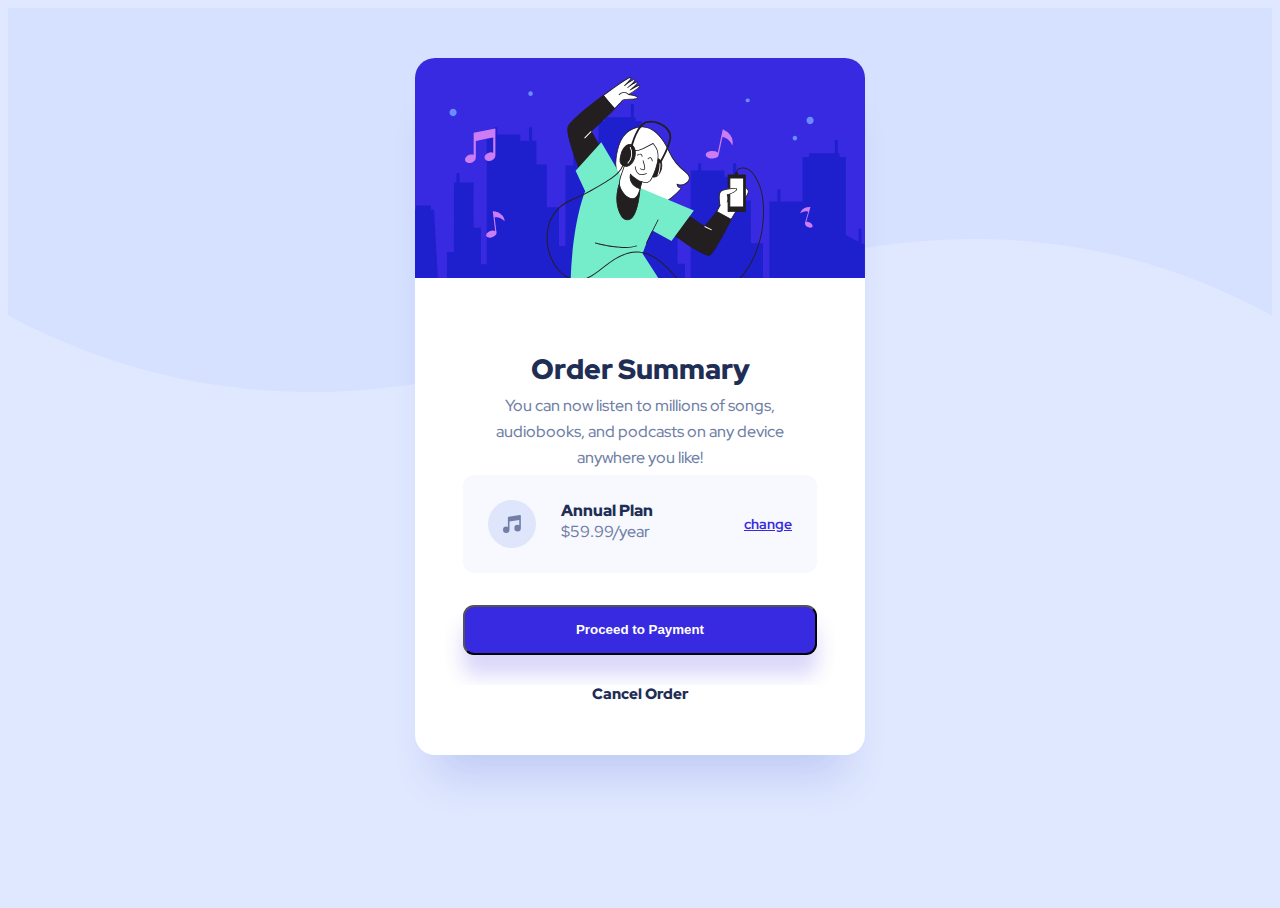
<file: index.html>
<!DOCTYPE html>
<html lang="en-US">
    <head>
        <meta charset="utf-8" name="viewport" content="width=device-width, initial-scale=1.0">
        <title>Order Summary Component</title>
        <link rel="stylesheet" href="styles.css">
        <link rel="preconnect" href="https://fonts.googleapis.com">
        <link rel="preconnect" href="https://fonts.gstatic.com" crossorigin>
        <link href="https://fonts.googleapis.com/css2?family=Red+Hat+Display:wght@400;500;900&display=swap" rel="stylesheet">
        <link rel="shortcut icon" href="./media/favicon-32x32.png">
    </head>
<body>

    <div class="bg">
        <img id="pattern" src="./media/pattern-background-desktop.svg"  alt="background-pattern">
   

    
    </div>

    <div class="box">
        <img src="./media/illustration-hero.svg" width="450px" height="220px" alt="music hero">
        <h3>Order Summary</h3>
        <p>You can now listen to millions of songs, audiobooks, and podcasts on any device anywhere you like!</p>
        <div class="plan">
            <img src="./media/icon-music.svg" alt="music player">
            <div class="pricing">
                <div class="length">Annual Plan</div> 
                <div class="cost">$59.99/year</div>
            </div>
            <div class="remorse">change</div>
        </div>
        <button class="payment">Proceed to Payment</button>
        <div class="cancelation"><p >Cancel Order</p></div>
    </div>
    
</body>
</html>
</file>
<file: styles.css>
body, html {
    height: 100%;
  }
  body{
    background-color: #E0E8FF;
    position: relative;
    
  }
  .bg {
    
    position: absolute;
    top: 0px;
    left: 0px;
    
  }

  #pattern{
    width: 100%;
    
  }

 

  .box{
    position: absolute;
    top: 50px;
    left:50%;
    margin-left: -225px;
    background: #FFFFFF;
    box-shadow: 0px 40px 40px -20px rgba(13, 48, 189, 0.151826);
    border-radius: 20px;
    height: 697px;
    width: 450px;
    
    border-radius: 20px;

  }

  .box img{
    border-radius: 20px 20px 0px 0px;
  }

  .box h3{
    position: absolute;
    height: 37px;
    left: 10.67%;
    right: 10.67%;
    top: calc(50% - 37px/2 - 65px);

    font-family: Red Hat Display;
    font-style: normal;
    font-weight: 900;
    font-size: 28px;
    line-height: 37px;
    /* identical to box height */

    text-align: center;

    color: #1F2E55;
  }

  .box p{
    position: absolute;
    height: 78px;
    left: 10.67%;
    right: 10.67%;
    top: calc(50% - 78px/2 + 9.5px);

    font-family: Red Hat Display;
    font-style: normal;
    font-weight: 500;
    font-size: 16px;
    line-height: 26px;
    /* or 162% */

    text-align: center;

    color: #717FA6;
  }

  .plan{
    position: absolute;
    width: 354px;
    height: 98px;
    left: 50%;
    top: 417px;
   
    flex-direction: row;
    justify-content: space-between;
    background: #F7F9FF;
    border-radius: 11px;
    display: flex;
    flex-flow: row wrap;
    justify-content: space-around;
  }

  div.plan{
    margin-left: -177px;

  }

 .plan img{
    
    width: 48px;
    height: 48px;
    padding-top: 25px;
    margin-left: 25px;
   
  }
.pricing{
  text-align: left;
  padding-top: 25px;
  font-family: Red Hat Display;
  font-style: normal;
  flex-grow: 2;
  margin-left: 25px;
}

.length{
  font-weight: 900;
  color: #1F2E55;

}

.cost{
  font-weight: 500;
  color: #717FA6;
}

  .remorse{
    

      font-family: Red Hat Display;
      font-style: normal;
      font-weight: bold;
      font-size: 14px;
      text-align: right;
      padding-top: 40px;
      margin-right: 25px;
      
      /* identical to box height */

      text-decoration-line: underline;

      color: #382AE1;
  }

  .remorse:hover{
    color:#766CF1;
    cursor: pointer;
  }

  .payment{
    position: absolute;
    left: 10.67%;
    right: 10.67%;
    top: 78.48%;
    bottom: 14.35%;
    background: #382AE1;
    box-shadow: 0px 20px 20px rgba(56, 42, 225, 0.190291);
    border-radius: 11px;
    text-align: center;
    color: white;
    font-weight: 900;
    padding: 15px;
    width: 354px;
  }

  .payment:hover{
    background: #766CF1;
    cursor: pointer;
  }

  .cancelation{
    position: absolute;
    height: 20px;
    left: 50%;
    bottom: 50PX;
    background: #FFFFFF;
    width: 354px;
    margin-left: -177px;;
   
    
  }

  .cancelation p{
    font-weight: 900;
    text-align: center;
    color:#1F2E55;
    height: 20px;
    font-size: 15px;
    
  }

  .cancelation:hover{
    cursor: pointer;
  }
</file>
